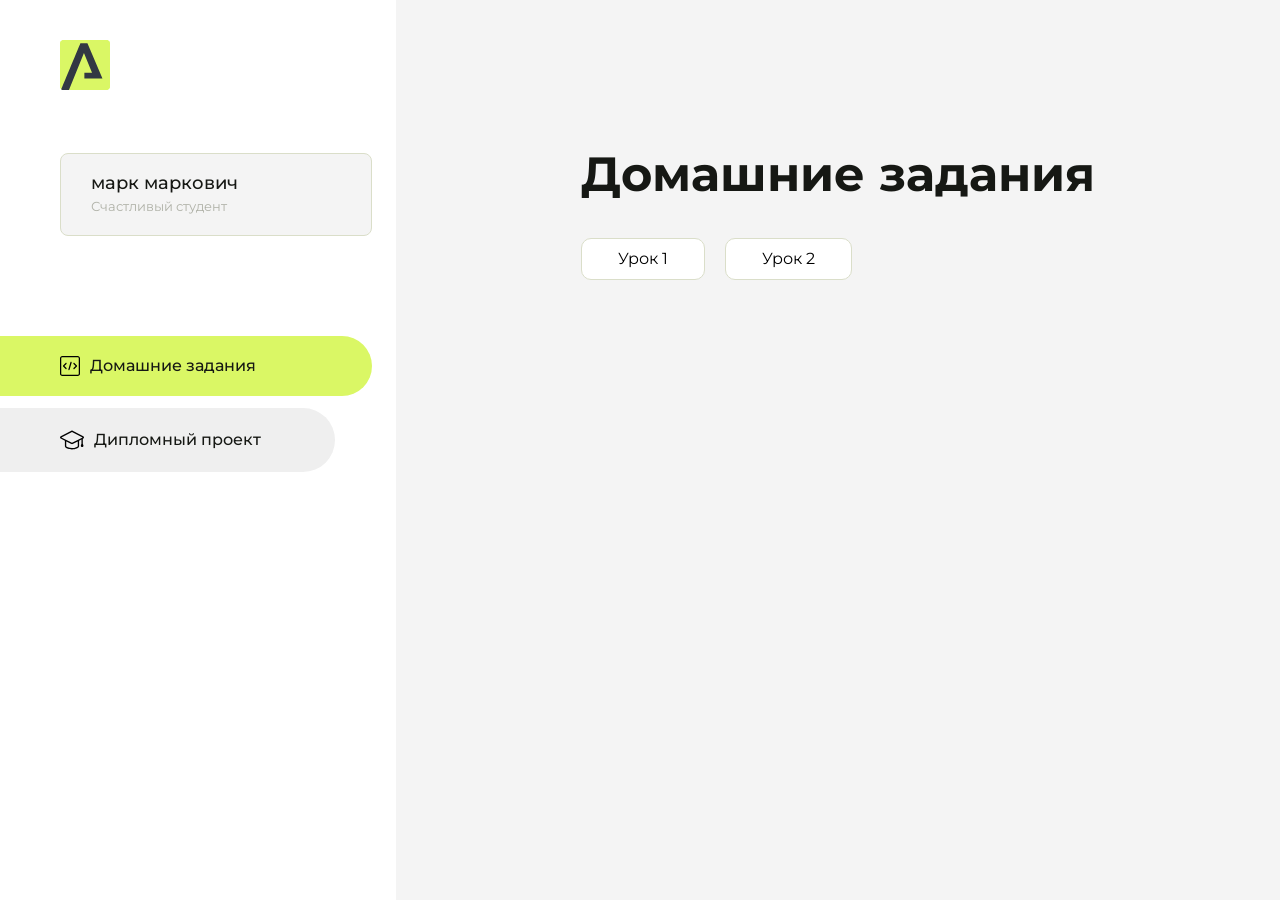
<file: index.html>
<!DOCTYPE html>
<html lang="en">
<head>
    <meta charset="UTF-8">
    <meta name="viewport" content="width=device-width, initial-scale=1.0">
    <title>Домашняя работа</title>
    <link rel="shortcut icon" href="src/logo.ico" type="image/x-icon">
    <link rel="preconnect" href="https://fonts.googleapis.com">
    <link rel="preconnect" href="https://fonts.gstatic.com" crossorigin>
    <link href="https://fonts.googleapis.com/css2?family=Montserrat:wght@400;500;700&family=Rubik:wght@500&display=swap"
          rel="stylesheet">
    <link rel="stylesheet" href="src/style.css">
</head>
<body id="body">
<div class="overlay" id="overlay"></div>
<div class="layout">
    <div class="burger" id="burger">
        <svg viewBox="0 0 24 24" fill="none" xmlns="http://www.w3.org/2000/svg">
            <g id="SVGRepo_bgCarrier" stroke-width="0"></g>
            <g id="SVGRepo_tracerCarrier" stroke-linecap="round" stroke-linejoin="round"></g>
            <g id="SVGRepo_iconCarrier">
                <path d="M4 18L20 18" stroke="#DAF765" stroke-width="2" stroke-linecap="round"></path>
                <path d="M4 12L20 12" stroke="#DAF765" stroke-width="2" stroke-linecap="round"></path>
                <path d="M4 6L20 6" stroke="#DAF765" stroke-width="2" stroke-linecap="round"></path>
            </g>
        </svg>
    </div>
    <aside class="sidebar" id="sidebar">
        <div class="sidebar__inner">
            <div class="logo">
                <svg width="50" height="50" viewBox="0 0 50 50" fill="none" xmlns="http://www.w3.org/2000/svg">
                    <g clip-path="url(#clip0_513_74730)">
                        <path d="M46.17 -0.257004H3.83C1.57281 -0.257004 -0.257 1.57281 -0.257 3.83V46.17C-0.257 48.4272 1.57281 50.257 3.83 50.257H46.17C48.4272 50.257 50.257 48.4272 50.257 46.17V3.83C50.257 1.57281 48.4272 -0.257004 46.17 -0.257004Z"
                              fill="#DAF765"/>
                        <path d="M24.375 38.4H42.461L27.441 3.1585H20.4355C20.4355 3.1585 6.7895 35.881 1.1945 49.294C2.015 50.0275 3.0945 50.257 3.6945 50.257H8.8445L23.954 13.07L32.0465 32.8285H24.375V38.4Z"
                              fill="#323843"/>
                    </g>
                    <defs>
                        <clipPath id="clip0_513_74730">
                            <rect width="50" height="50" fill="white"/>
                        </clipPath>
                    </defs>
                </svg>
            </div>
            <div class="sidebar__user">
                <div class="sidebar__name">марк маркович</div>
                <div class="sidebar__text">Счастливый студент</div>
            </div>
            <div class="sidebar__tabs">
                <div class="sidebar__item">
                    <button class="sidebar__button active" id="tasks">
                        <svg xmlns="http://www.w3.org/2000/svg" width="20" height="20" viewBox="0 0 20 20" fill="none">
                            <g clip-path="url(#clip0_704_74543)">
                                <path d="M17.7083 20H2.29167C1.0275 20 0 18.9725 0 17.7083V2.29167C0 1.0275 1.0275 0 2.29167 0H17.7083C18.9725 0 20 1.0275 20 2.29167V17.7083C20 18.9725 18.9725 20 17.7083 20ZM2.29167 1.25C1.7175 1.25 1.25 1.7175 1.25 2.29167V17.7083C1.25 18.2825 1.7175 18.75 2.29167 18.75H17.7083C18.2825 18.75 18.75 18.2825 18.75 17.7083V2.29167C18.75 1.7175 18.2825 1.25 17.7083 1.25H2.29167Z"
                                      fill="black"/>
                                <path d="M6.04167 13.125C5.88167 13.125 5.72167 13.0642 5.6 12.9417L3.1 10.4417C2.85583 10.1975 2.85583 9.80167 3.1 9.5575L5.6 7.0575C5.84417 6.81333 6.24 6.81333 6.48417 7.0575C6.72833 7.30167 6.72833 7.6975 6.48417 7.94167L4.42583 10L6.48417 12.0583C6.72833 12.3025 6.72833 12.6983 6.48417 12.9425C6.36167 13.0642 6.20167 13.125 6.04167 13.125Z"
                                      fill="black"/>
                                <path d="M8.95833 14.1667C8.9 14.1667 8.84 14.1583 8.78167 14.1417C8.45083 14.0442 8.26083 13.6967 8.35833 13.3658L10.4417 6.28251C10.5392 5.95084 10.8892 5.76417 11.2175 5.85917C11.5483 5.95667 11.7383 6.30417 11.6408 6.63501L9.5575 13.7183C9.47833 13.9908 9.22833 14.1667 8.95833 14.1667Z"
                                      fill="black"/>
                                <path d="M13.9583 13.125C13.7983 13.125 13.6383 13.0642 13.5167 12.9417C13.2725 12.6975 13.2725 12.3017 13.5167 12.0575L15.575 9.99916L13.5167 7.94083C13.2725 7.69666 13.2725 7.30083 13.5167 7.05666C13.7608 6.81249 14.1567 6.81249 14.4008 7.05666L16.9008 9.55666C17.145 9.80083 17.145 10.1967 16.9008 10.4408L14.4008 12.9408C14.2783 13.0642 14.1183 13.125 13.9583 13.125Z"
                                      fill="black"/>
                            </g>
                            <defs>
                                <clipPath id="clip0_704_74543">
                                    <rect width="20" height="20" fill="white"/>
                                </clipPath>
                            </defs>
                        </svg>
                        <span>Домашние задания</span></button>
                </div>
                <div class="sidebar__item">
                    <button class="sidebar__button" id="diplom">
                        <svg xmlns="http://www.w3.org/2000/svg" width="24" height="24" viewBox="0 0 24 24" fill="none">
                            <g clip-path="url(#clip0_704_74553)">
                                <path d="M23.2628 10.5971C23.7176 10.365 24 9.90375 24 9.39337C24 8.883 23.7176 8.42175 23.2628 8.18962L12.6135 2.75362C12.2291 2.55824 11.7705 2.55787 11.3854 2.75399L0.736875 8.19C0.282375 8.42175 0 8.883 0 9.39337C0 9.90375 0.282375 10.365 0.736875 10.5971L4.89038 12.7177V18.2074C4.89038 19.8154 8.412 21.393 12 21.393C15.5884 21.393 19.1096 19.815 19.1096 18.2074V12.7174L21.4609 11.517V15.8017L20.901 17.2305C20.7409 17.6389 20.7934 18.0994 21.0405 18.4616C21.2876 18.8246 21.6979 19.041 22.1366 19.041C22.5754 19.041 22.9852 18.8246 23.2324 18.462C23.4795 18.099 23.532 17.6385 23.3719 17.2301L22.8124 15.8021V10.827L23.2628 10.5971ZM17.7623 18.1721C17.6198 18.6375 15.3491 20.0419 12 20.0419C8.65088 20.0419 6.38025 18.6375 6.2415 18.2074V12.3037L6.23887 12.3019C6.23812 12.057 6.1065 11.8207 5.87325 11.7019L1.3515 9.39337L12 3.95737L22.6489 9.39337L12 14.8294L5.87325 11.7019C5.54063 11.5331 4.6695 11.6674 4.5 12C4.33012 12.3322 4.55813 12.5479 4.89038 12.7177L11.3857 16.0331C11.5781 16.1314 11.7889 16.1805 12 16.1805C12.2107 16.1805 12.4222 16.1314 12.6146 16.0331L17.7593 13.407L17.7623 18.1721Z"
                                      fill="black"/>
                            </g>
                            <defs>
                                <clipPath id="clip0_704_74553">
                                    <rect width="24" height="24" fill="white"/>
                                </clipPath>
                            </defs>
                        </svg>
                        <span>Дипломный проект</span></button>
                </div>
            </div>
        </div>

    </aside>
    <div class="content">
        <div class="container">
            <div class="content__block" id="tasksBlock">
                <div class="content__title">Домашние задания</div>
                <ul class="content__list">
                    <li class="content__list-item">
                        <a href="aroken.ru/index.html">Урок 1</a>
                    </li>
                    <li class="content__list-item">
                        <a href="aaaaa/index.html">Урок 2</a>
                    </li>
                </ul>
            </div>
            <div class="content__block hidden" id="diplomBlock">
                <div class="content__title">Дипломный проект</div>
                <div class="content__list-diplom">
                    <a href="ПАПКА-С-НОМЕРОМ-УРОКА">Ссылка на ДЗ</a>
                </div>
                <div class="content__decor">
                    <div class="content__decor-text">Давай проверим, чему ты научился!</div>
                    <div class="content__decor-img">
                        <img src="src/decor.png" alt="decor">
                    </div>
                </div>
            </div>
        </div>
    </div>
</div>
<script src="src/index.js"></script>
</body>
</html>
</file>
<file: src/style.css>
*{padding: 0;margin: 0;border: 0;}
*,*:before,*:after{-webkit-box-sizing: border-box;box-sizing: border-box;}
:focus,:active{outline: none;}
a:focus,a:active{outline: none;}
nav,footer,header,aside{display: block;}
html,body{
    height:100%;width:100%;
    font-size:100%;line-height:1;-ms-text-size-adjust:100%;-moz-text-size-adjust:100%;-webkit-text-size-adjust:100%;}
input,button,textarea{font-family:inherit;}
input::-ms-clear{display: none;}
button{cursor: pointer;}
button::-moz-focus-inner{padding:0;border:0;}
a,a:visited{text-decoration: none;}
a:hover{text-decoration: none;}
ul li{list-style: none;}
img{vertical-align: top;}
h1,h2,h3,h4,h5,h6{font-size:inherit;font-weight: inherit;}
a{color:inherit;}



body {
    font-family: "Montserrat",SansSerif;
    color: black;
}

body.overflow {
    overflow: hidden;
}



.layout {
    display: -webkit-box;
    display: -ms-flexbox;
    display: flex;
    min-height: 100vh;
}

.sidebar {
    padding: 40px 24px 40px 0;
    -ms-flex-negative: 0;
    flex-shrink: 0;
    background-color: white;
}



.content {
    -webkit-box-flex: 1;
    -ms-flex-positive: 1;
    flex-grow: 1;
    background-color: #F4F4F4;
}

.container {
    display: -webkit-box;
    display: -ms-flexbox;
    display: flex;
    -webkit-box-orient: vertical;
    -webkit-box-direction: normal;
    -ms-flex-direction: column;
    flex-direction: column;
    -webkit-box-pack: center;
    -ms-flex-pack: center;
    justify-content: center;
    -webkit-box-align: center;
    -ms-flex-align: center;
    align-items: center;
    padding: 150px 60px 80px 60px;
}


.logo {
    margin-left: 60px;
    margin-bottom: 60px;
}

.sidebar__user {
    background-color: #F4F4F4;
    padding: 20px 30px;
    margin-left: 60px;
    margin-bottom: 100px;
    border-radius: 8px;
    border: 1px solid #DADEC9;
}

.sidebar__name {
    color:#161814;
    font-size: 18px;
    font-weight: 500;
    margin-bottom: 6px;
}

.sidebar__text {
    color: #AFB1A7;
    font-size: 13px;
    font-weight: 400;
    line-height: 130%; /* 16.9px */
}

.sidebar__item {
    width: 372px;
}

.sidebar__button {
    display: -webkit-box;
    display: -ms-flexbox;
    display: flex;
    -webkit-box-align: center;
    -ms-flex-align: center;
    align-items: center;
    gap: 10px;
    padding: 20px 60px;
    margin-bottom: 12px;
    border-radius: 0px 100px 100px 0px;
    -webkit-transition: all .5s;
    -o-transition: all .5s;
    transition: all .5s;
    cursor: pointer;
    width: 90%;
    color:#161814;
    font-size: 16px;
    font-weight: 500;
}

.sidebar__button.active , .sidebar__button:hover {
    width: 100%;
    background-color: #DAF765;
}


.content__title {
    color: #161814;
    font-size: 48px;
    font-weight: 700;
    margin-bottom: 40px;
}

.content__list {
    display: -webkit-box;
    display: -ms-flexbox;
    display: flex;
    -webkit-box-align: center;
    -ms-flex-align: center;
    align-items: center;
    -ms-flex-wrap: wrap;
    flex-wrap: wrap;
    gap: 20px;
}



.content__list-item  {
    cursor: pointer;
    padding: 12px 18px;
    background-color: #fff;
    border-radius: 10px;
    border: 1px solid #DADEC9;
    -webkit-transition: all .3s;
    -o-transition: all .3s;
    transition: all .3s;
}

.content__list-item:hover,.content__list-diplom:hover {
    background-color: #AFB1A7;
}

li a {
    padding: 12px 18px;

}


.content__list-diplom {
    -webkit-transition: all .3s;
    -o-transition: all .3s;
    transition: all .3s;
    display: inline-block;
    padding: 12px 18px;
    background-color: #fff;
    border-radius: 10px;
    border: 1px solid #DADEC9;
}

.content__decor {
    display: -webkit-box;
    display: -ms-flexbox;
    display: flex;
    -webkit-box-align: center;
    -ms-flex-align: center;
    align-items: center;
}

.content__decor-text {
    color:#BEDD44;
    font-size: 36px;
    font-weight: 700;
    line-height: 110%; /* 39.6px */
}

.content__block {
    max-width: 1200px;
}

.content__block.hidden {
    display: none;
}

.content__decor-img img{
    width: 100%;
}

.burger {
    display: none;
    padding: 5px;
    position: fixed;
    top: 3%;
    right: 7%;
    width: 40px;
    height: 40px;
    background-color: #161814;
    border-radius: 50%;
    z-index: 10;
    border: 1px solid #DAF765;
}

@media (max-width: 768px) {
    .burger {
        display: block;
    }

    .sidebar {
        -webkit-transition: all .3s;
        -o-transition: all .3s;
        transition: all .3s;
        -webkit-transform: translateX(-100%);
        -ms-transform: translateX(-100%);
        transform: translateX(-100%);
        position: fixed;
        top: 0;
        left: 0;
        bottom: 0;
        z-index: 5;
    }

    .sidebar.show {
        -webkit-transform: translateX(0%);
        -ms-transform: translateX(0%);
        transform: translateX(0%);
    }

    .overlay {
        opacity: 0;
        pointer-events: none;
        -webkit-transition: all .3s;
        -o-transition: all .3s;
        transition: all .3s;
        position: absolute;
        top: 0;
        right: 0;
        left: 0;
        bottom: 0;
        z-index: 3;
        background-color: #000000e0;
    }

    .overlay.show {
        opacity: 1;
        pointer-events: all;
    }

    .container {
        padding: 40px 20px;
        min-height: 100%;
    }

    .content__decor {
        margin-top: 20px;
        -webkit-box-orient: vertical;
        -webkit-box-direction: normal;
        -ms-flex-direction: column;
        flex-direction: column;
    }
}

@media (max-width: 400px) {
    .sidebar__user {
        margin-left: 0;
    }
}
</file>
